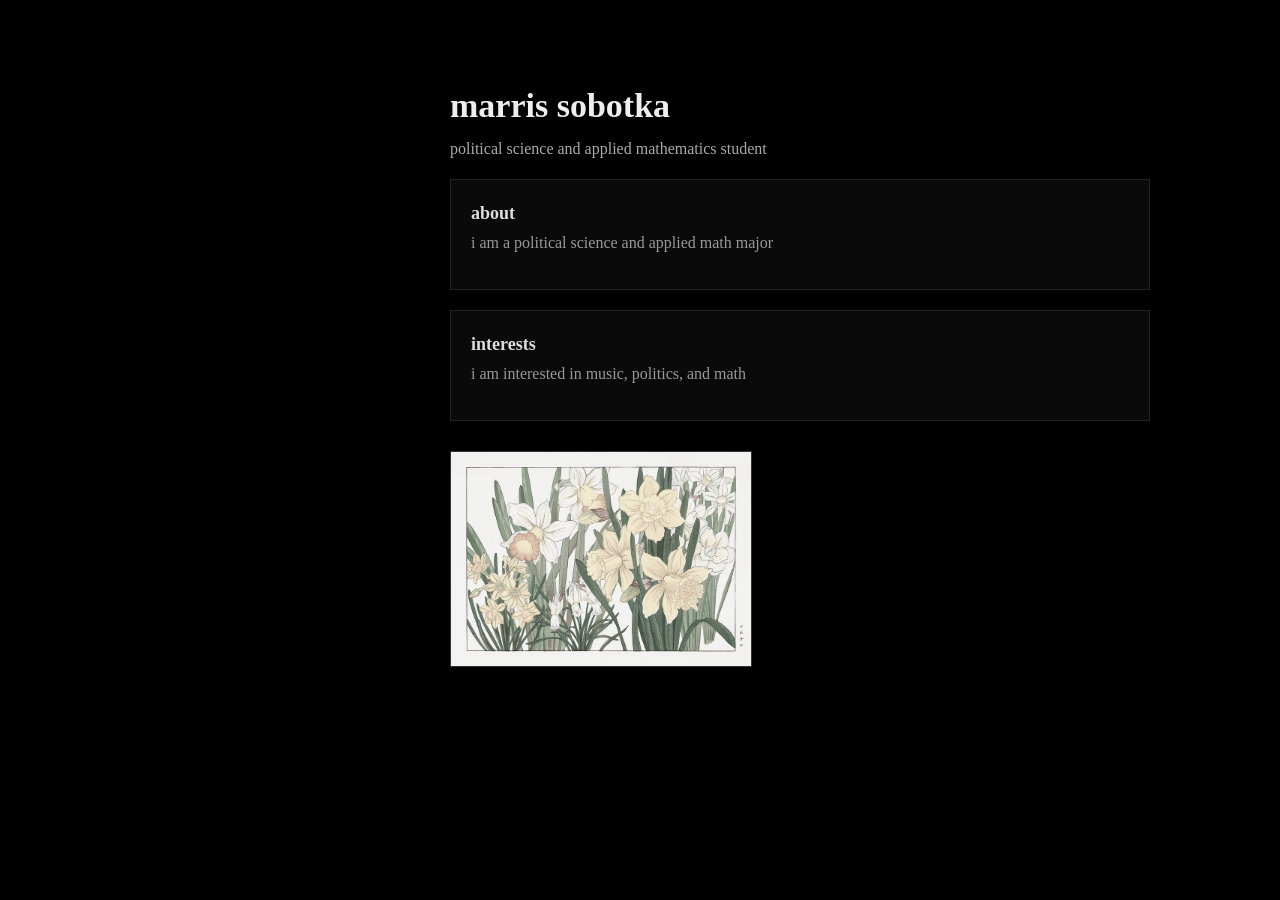
<file: index.html>
<!DOCTYPE html>
<html xmlns="http://www.w3.org/1999/xhtml" lang="en">
    <head>
        <title>marris's page</title>
        <meta charset="UTF-8" />
        <meta name="viewport" content="width=device-width, initial-scale=1.0" />  
        <link rel="stylesheet" type="text/css" href="style.css"/>
    </head> 
    <body> 
        <div class="page-wrapper">  
            <header>
                <h1>Marris Sobotka</h1>
                <h2>Political Science and Applied Mathematics student</h2>
            </header>
            
            <div class="intro">                
                <h3>About</h3>
                    <p>I am a Political Science and Applied Math Major</p>
            </div>
            
            <div class="supporting">
                <h3>Interests</h3>
                <p>I am interested in music, politics, and math</p>
            </div>
            <img src="daffodil.jpg" width="300"/>
        </div>

    </body>
</html>
</file>
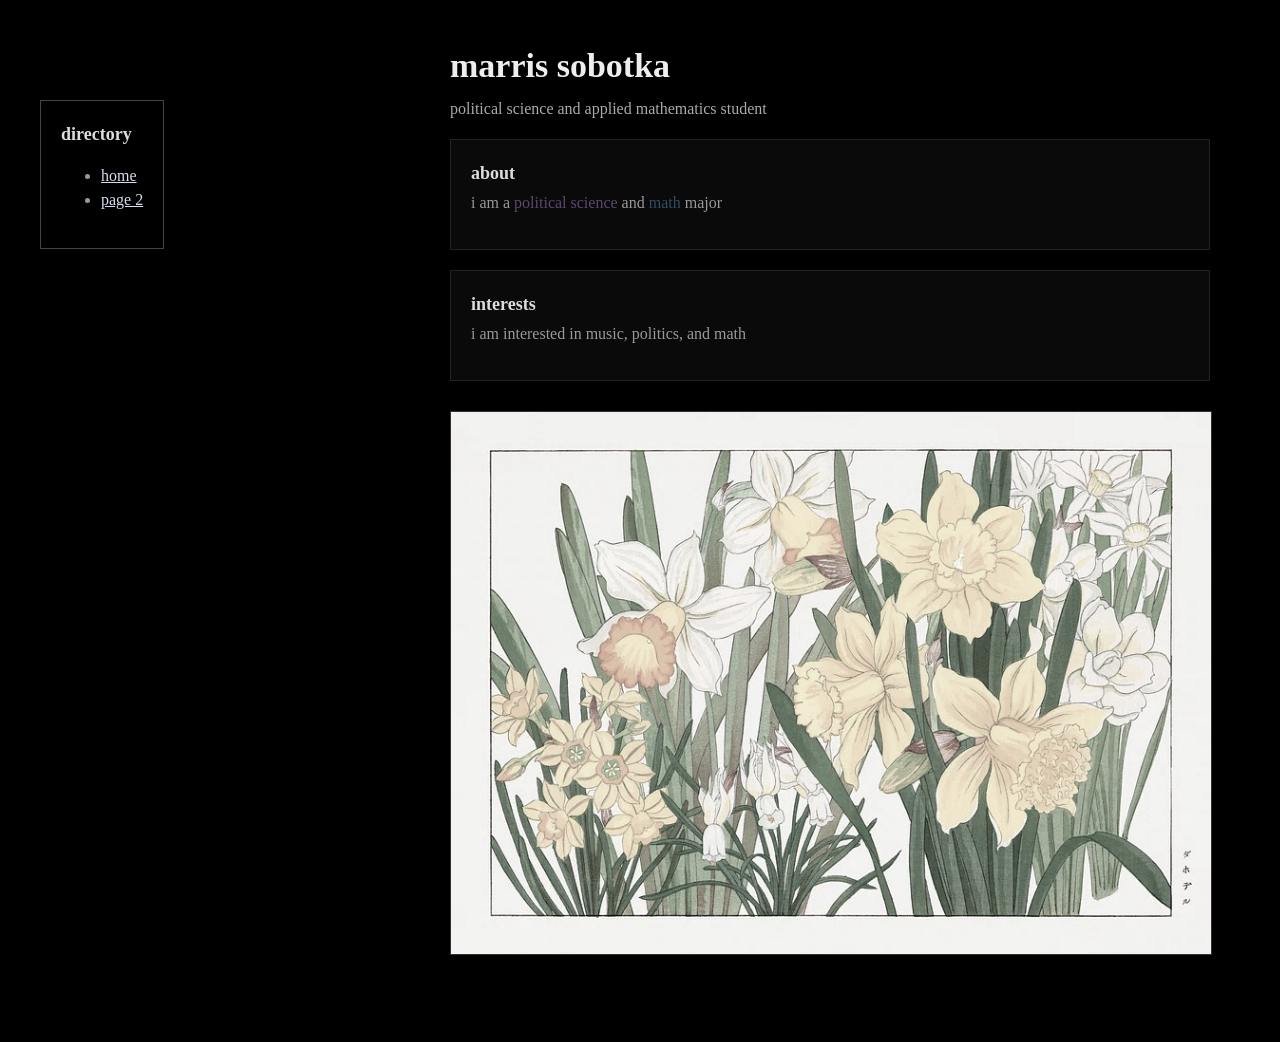
<file: docs/index.html>
<!DOCTYPE html>
<html xmlns="http://www.w3.org/1999/xhtml" lang="en">
    <head>
        <title>marris's page</title>
        <meta charset="UTF-8" />
        <meta name="viewport" content="width=device-width, initial-scale=1.0" />  
        <link rel="stylesheet" type="text/css" href="style.css"/>
    </head> 
    <body> 
        <div class="directory">
            <h3>Directory</h3>
            <ul>
                <li><a href="index.html">Home</a></li>
                <li><a href="page2.html">Page 2</a></li>
            </ul>
        </div>
        <div class="page-wrapper">  
            <header>
                <h1>Marris Sobotka</h1>
                <h2>Political Science and Applied Mathematics student</h2>
            </header>
            
            <div class="intro">                
                <h3>About</h3>
                    <p>I am a <span style="color:rgb(93, 71, 113)">Political Science</span> and <span style="color:rgb(50, 76, 101)">Math </span>Major</p>
            </div>
            
            <div class="supporting">
                <h3>Interests</h3>
                <p>I am interested in music, politics, and math</p>
            </div>
            <img src="images/daffodil.jpg" width=auto/>
        </div>

    </body>
</html>
</file>
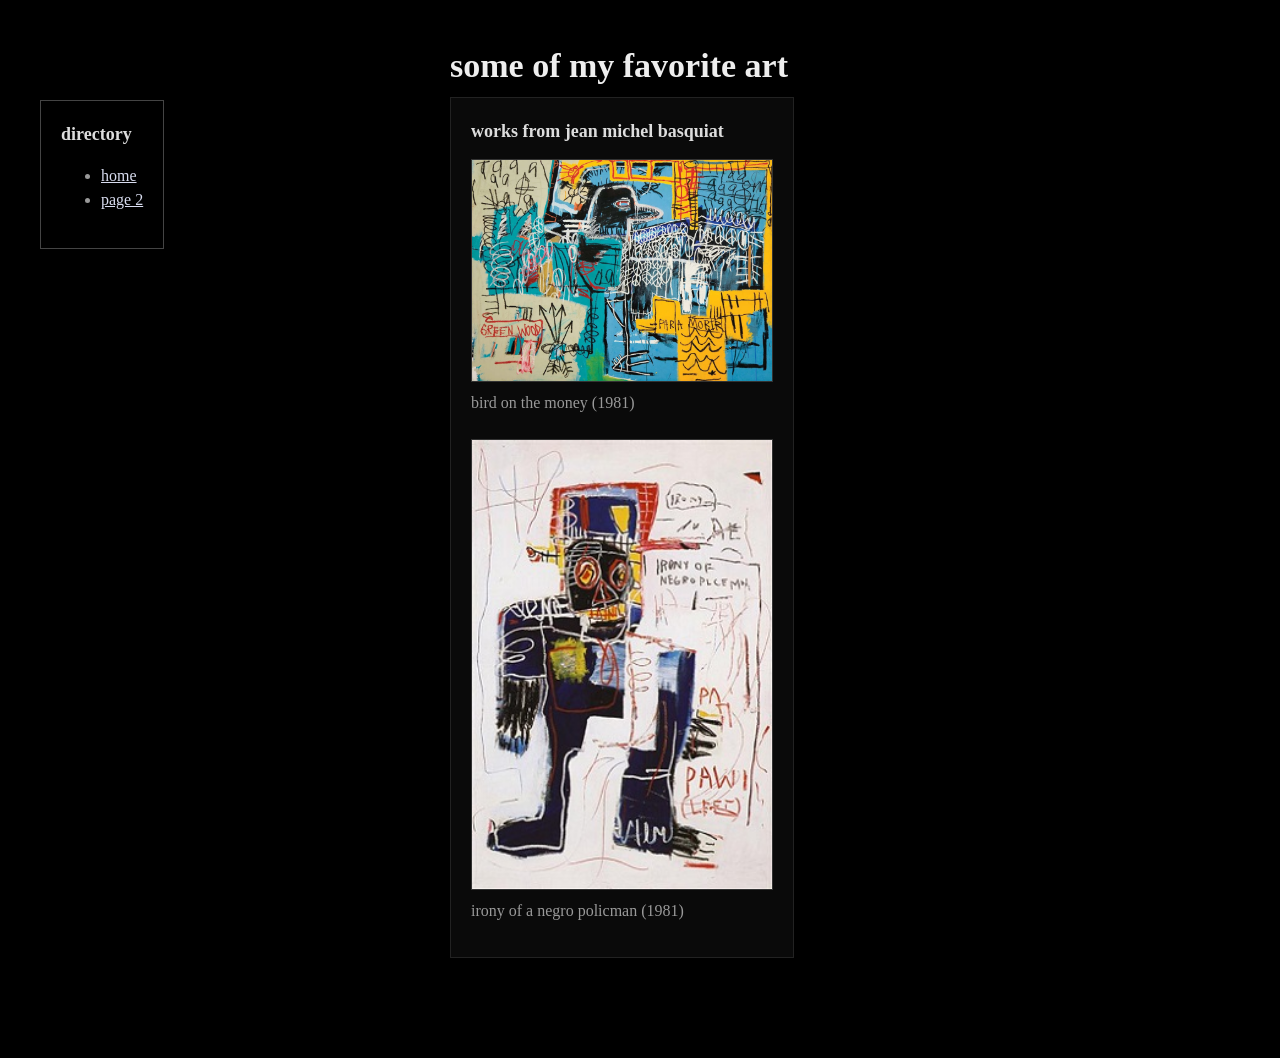
<file: docs/page2.html>
<!DOCTYPE html>
<html xmlns="http://www.w3.org/1999/xhtml" lang="en">
    <head>
        <title>marris's page</title>
        <meta charset="UTF-8" />
        <meta name="viewport" content="width=device-width, initial-scale=1.0" />  
        <link rel="stylesheet" type="text/css" href="style.css"/>
    </head> 
    <body>
        <div class="directory">
            <h3>Directory</h3>
            <ul>
                <li><a href="index.html">Home</a></li>
                <li><a href="page2.html">Page 2</a></li>
            </ul>
        </div> 
        <div class="page-wrapper">  
            <header>
                <h1>some of my favorite art</h1>
            </header>
            
            <div class="supporting">                
                <h3>works from jean michel basquiat</h3>
                <img src="images/basquiat-1.avif" width="300"/>
                    <p>bird on the money (1981)</p>
                <img src="images/Basquiat-irony-of-negro-policeman-1981.jpg" width="300">
                    <p> irony of a negro policman (1981)</p>
            </div>
            </div>

    </body>
</html>
</file>
<file: style.css>
body {
  margin: 0;
  font-family: "Times New Roman", Times, serif;
  font-size: 16px;
  line-height: 1.5;

  background: #000;
  background-image: 
    linear-gradient(to right, rgba(0,0,0,0), rgba(0,0,0,1) 375px),
    url("https://get.pxhere.com/photo/[base64].jpg");
  background-repeat: repeat-y;
  background-position: left top;
  background-size: 400px auto;
  
  color: #999;
  text-transform: lowercase;}

.page-wrapper{
  max-width: 700px;
  margin: 40px 40px 40px 420px;
  padding: 40px 30px;}

.intro,
.supporting {
  border: 1px solid #222;
  background: rgba(255, 255, 255, 0.04);
  padding: 20px;
  margin-bottom: 20px;}
  
img {
  max-width: 100%;
  border: 1px solid #333;
  margin-top: 10px;}

h1 { margin: 0 0 6px 0; font-size: 34px; color: #eee; }
h2 { margin: 0 0 18px 0; font-size: 16px; color: #aaa; font-weight: normal; }
h3 { margin: 0 0 4px 0; font-size: 18px; color: #ddd; }
p {margin: 2px 0 14px 0;}

p:hover {
	color: #aaa;
	background: transparent;}

p:hover a {
	color: #fff;
	background: transparent;}
</file>
<file: docs/style.css>
body {
  margin: 0;
  font-family: "Times New Roman", Times, serif;
  font-size: 16px;
  line-height: 1.5;

  background: #000;
  background-image: 
    linear-gradient(to right, rgba(0,0,0,0), rgba(0,0,0,1) 375px),
    url("https://get.pxhere.com/photo/[base64].jpg");
  background-repeat: repeat-y;
  background-position: left top;
  background-size: 400px auto;
  
  color: #999;
  text-transform: lowercase;}

.directory {
  position: fixed;
  top: 100px;
  left: 40px;
  display: inline-block;              

  padding: 20px;

  background: rgba(0, 0, 0, 0.75);
  border: 1px solid #444;}

.directory a {
  color: #d8dcef;
  text-decoration: underline;}

.directory a:hover {
  color: #58718e;}

.page-wrapper{
  max-width: fit-content;
  margin: 0 40px 40px 420px;
  padding: 40px 30px;}

.intro,
.supporting {
  border: 1px solid #222;
  background: rgba(255, 255, 255, 0.04);
  padding: 20px;
  margin-bottom: 20px;}
  
img {
  max-width: 100%;
  border: 1px solid #333;
  margin-top: 10px;}

h1 { margin: 0 0 6px 0; font-size: 34px; color: #eee; }
h2 { margin: 0 0 18px 0; font-size: 16px; color: #aaa; font-weight: normal; }
h3 { margin: 0 0 4px 0; font-size: 18px; color: #ddd; }
p {margin: 2px 0 14px 0;}

p:hover {
	color: #aaa;
	background: transparent;}

p:hover a {
	color: #fff;
	background: transparent;}
</file>
